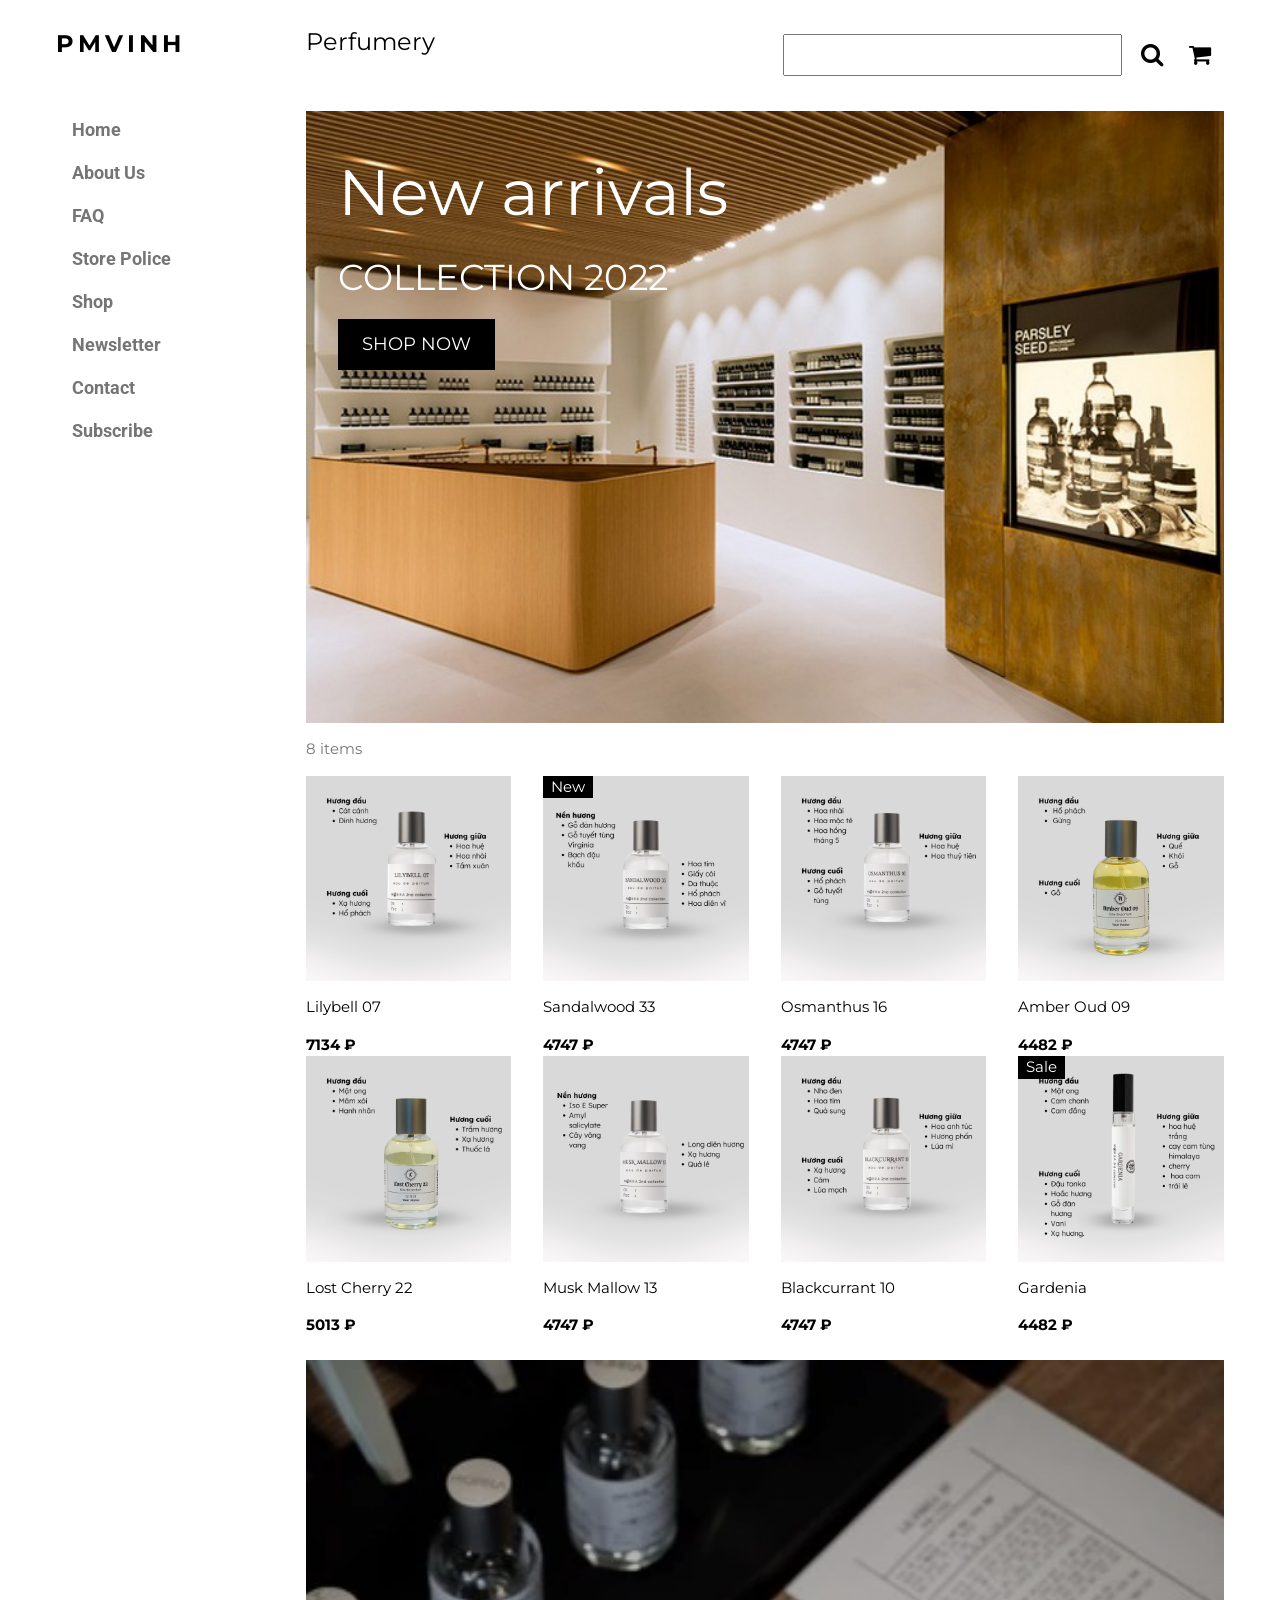
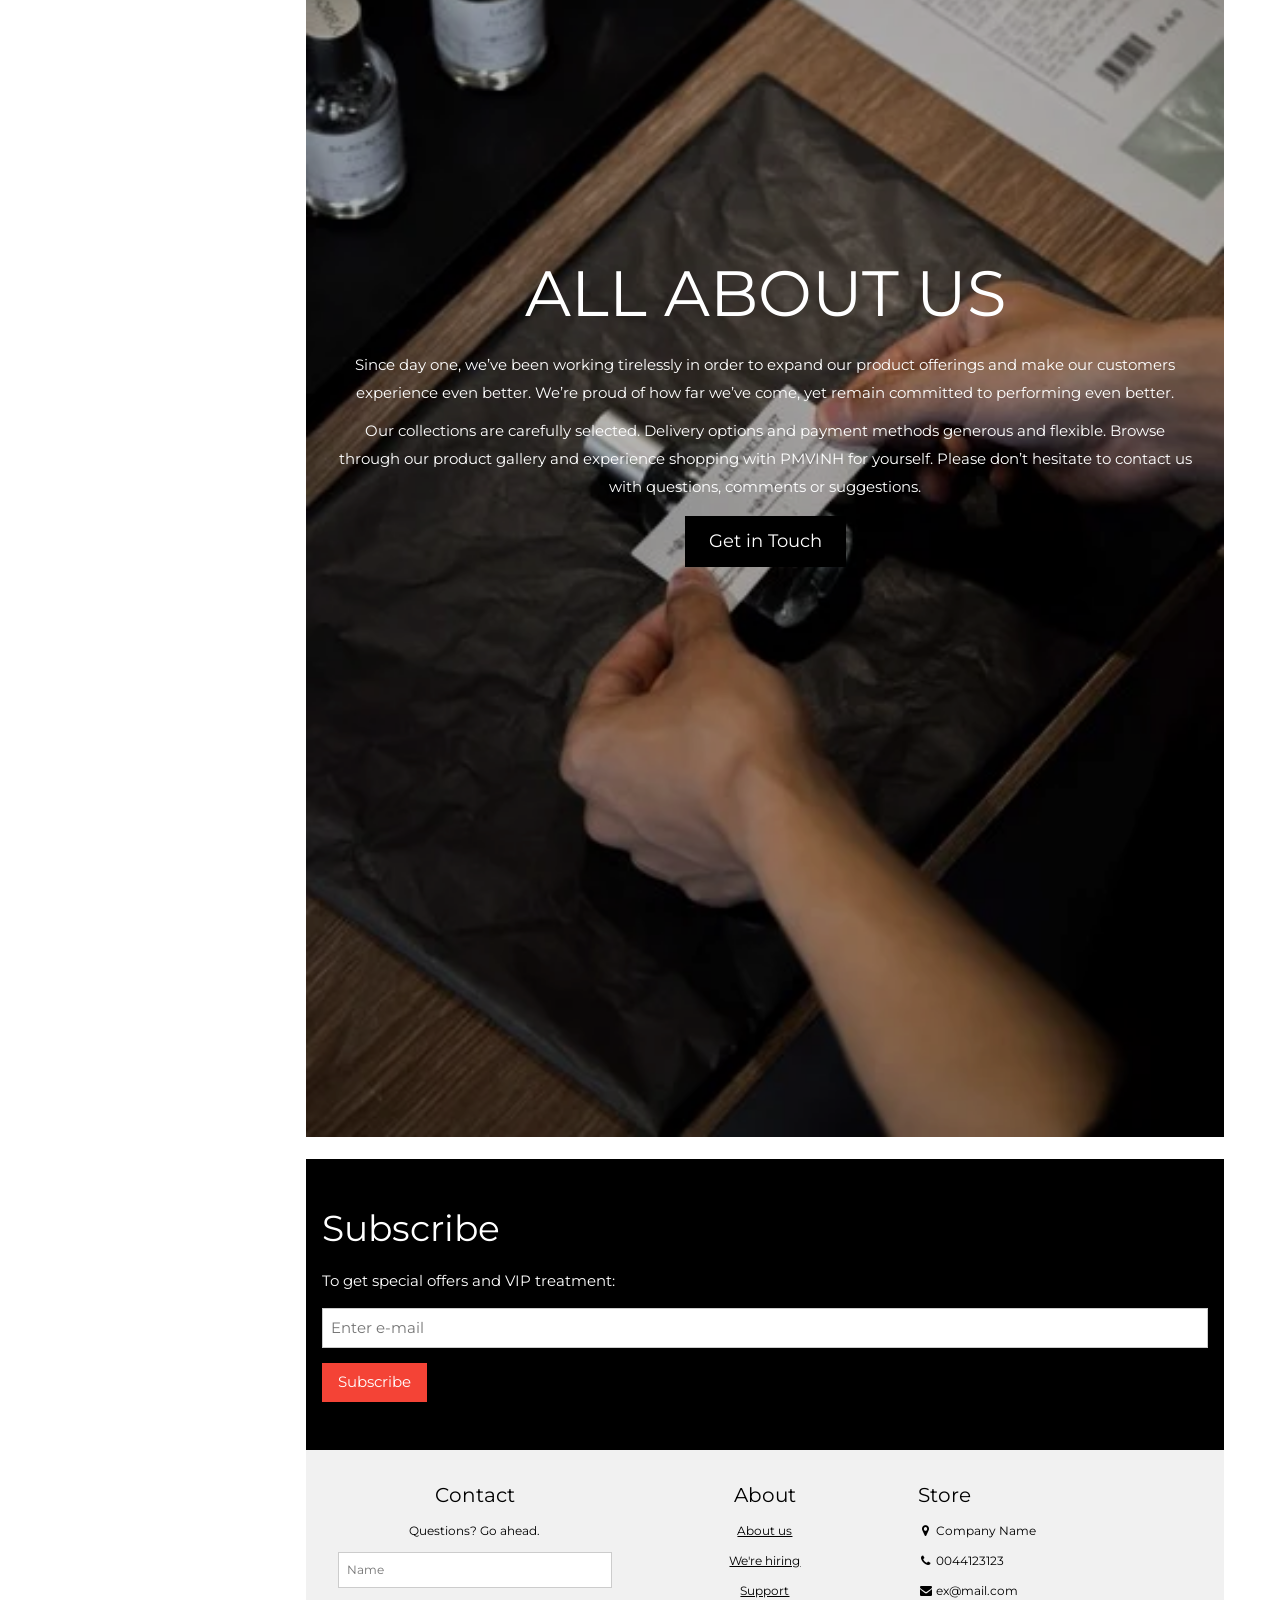
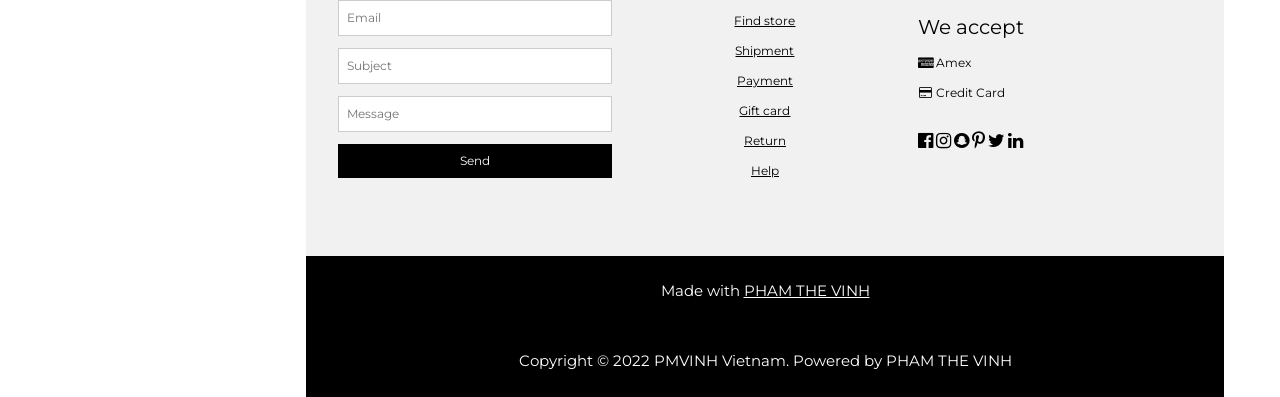
<file: index.html>
<!DOCTYPE html>
<html>
  <head>

    <title>Home|Perfumery</title>
    <meta charset="UTF-8">
    <meta name="viewport" content="width=device-width, initial-scale=1">
    
    <link rel="stylesheet" href="https://fonts.googleapis.com/css?family=Roboto">
    <link rel="stylesheet" href="https://fonts.googleapis.com/css?family=Montserrat">
    <link rel="stylesheet" href="https://cdnjs.cloudflare.com/ajax/libs/font-awesome/4.7.0/css/font-awesome.min.css">

    <link rel="stylesheet" href="Nhap1.css">
    <link rel="stylesheet" href="Nhap2.css">
    <link rel="stylesheet" href="Nhap3.css">
    <link rel="stylesheet" href="Nhap4.css">
    <link rel="stylesheet" href="Nhap5.css">

    <style>
    .sidebar a {font-family: "Roboto", sans-serif}
    body,h1,h2,h3,h4,h5.wide {font-family: "Montserrat", sans-serif;}
    </style>
  </head>

<body class="content" style="max-width:1200px">
  
<!-- Sidebar/menu -->
<nav class="sidebar bar-block white collapse top" style="z-index:3;width:250px" id="mySidebar">
  <div class="container1 display-container padding-16">
    <i onclick="w3_close()" class="fa fa-remove hide-large button display-topright"></i>
    <h3 class="wide"><b>PMVINH </b></h3>
  </div>
  <div class="padding-64 large text-grey" style="font-weight:bold">

  <a href="index.html" class="bar-item button padding">Home</a>
  <a href="PerfumeryAboutUs.html" class="bar-item button padding">About Us</a>  
  <a href="PerfumeryFAQ.html" class="bar-item button padding">FAQ</a> 
  <a href="PerfumeryStorePolice.html" class="bar-item button padding">Store Police</a> 
  <a href="PerfumeryShop.html" class="bar-item button padding">Shop</a>
  <a href="javascript:void(0)" class="bar-item button padding" onclick="document.getElementById('newsletter').style.display='block'">Newsletter</a> 
  <a href="#footer" class="bar-item button padding">Contact</a> 
  <a href="#Subscribe"  class="bar-item button padding">Subscribe</a> 

  </div>

</nav>

<!-- Top menu on small screens -->
<header class="bar top hide-large black xlarge">
  <div class="bar-item padding-24 wide">PMVINH</div>
  <a href="javascript:void(0)" class="bar-item button padding-24 right" onclick="w3_open()"><i class="fa fa-bars"></i></a>
</header>

<!-- Overlay effect when opening sidebar on small screens -->
<div class="overlay hide-large" onclick="w3_close()" style="cursor:pointer" title="close side menu" id="myOverlay"></div>

<!-- !PAGE CONTENT! -->
<div class="main" style="margin-left:250px">

  <!-- Push down content on small screens -->
  <div class="hide-large" style="margin-top:83px"></div>
  
  <!-- Top header -->
  <header class="container1 xlarge">
    <p class="left">Perfumery</p>
    <p class="right">
<input type="search" id="site-search" name="q">
<button id="search" style="font-size: 100%; margin: 0px;" >
  <i class="fa fa-search " ></i>
 
      
      <!-- The Modal -->
      <button id="cart" style="font-size: 100%; margin: 0px;" >
        <i class="fa fa-shopping-cart " ></i>
    </button>
    <div id="myModal" class="modal">
      <div class="modal-content">
          <div class="modal-header">
              <h5 class="modal1-title">Cart</h5>
              <span class="close">&times;</span>
          </div>
          <div class="modal-body">
              <div class="cart-row">
                  <span class="cart-item cart-header cart-column">Product</span>
                  <span class="cart-price cart-header cart-column">Price</span>
                  <span class="cart-quantity cart-header cart-column">Total</span>
              </div>
              <div class="cart-items">

              </div>
              <div class="cart-total">
                  <strong class="cart-total-title">Total:</strong>
                  <span class="cart-total-price">0 ₽</span>
              </div>
          </div>

          <div class="modal-footer">
              <button type="button" class="btn btn-secondary close-footer">Close</button>
              <button type="button" class="btn btn-primary order">Pay</button>
          </div>
      </div>
  </div>
</nav>

    </p>
    
  </header>

  
  <!-- Image header -->
  <div class="display-container container1">
    <img src="1.jpg" alt="Shope" style="width:100%">
    <div class="display-topleft text-white" style="padding:24px 48px">
      <h1 class="jumbo hide-small">New arrivals</h1>
      <h1 class="hide-large hide-medium">New arrivals</h1>
      <h1 class="hide-small">COLLECTION 2022</h1>
      <p><a href="#perfumers" class="button black padding-large large">SHOP NOW</a></p>
    </div>
  </div>

  <div class="container1 text-grey" id="perfumers">
    <p>8 items</p>
  </div>

<!-- Product grid -->
<div class="row">

<section class="product">

  <div class="col l3 s6">
    <div class="container1">
      <div class="display-container">
        <img class="img-prd" src="Product9.jpg" alt="" style="width:100%">
        <div class="display-middle display-hover">
          <button type="button" class="btn btn-cart">Buy now <i class="fa fa-shopping-cart"></i></button>
      </div>
      <p class="content-product-h3">Lilybell 07</p>
      <div class="price">
      <span class="money"><b>7134 ₽</b></span>
      </div>
      </div>
    </div>

    <div class="container1">
      <div class="display-container">
        <img class="img-prd" src="Product11.jpg" alt="" style="width:100%">
        <div class="display-middle display-hover">
          <button type="button" class="btn btn-cart">Buy now <i class="fa fa-shopping-cart"></i></button>
      </div>
      <p class="content-product-h3">Lost Cherry 22</p>
      <div class="price">
      <span class="money"><b>5013 ₽</b></span>
      </div>
      </div>
    </div>
  </div>

  <div class="col l3 s6">
    <div class="container1">
      <div class="display-container">
        <img class="img-prd" src="Product5.jpg" alt="" style="width:100%">
        <span class="tag display-topleft">New</span>
        <div class="display-middle display-hover">
          <button type="button" class="btn btn-cart">Buy now <i class="fa fa-shopping-cart"></i></button>
      </div>
      <p class="content-product-h3">Sandalwood 33</p>
      <div class="price">
      <span class="money"><b>4747 ₽</b></span>
      </div>
      </div>
    </div>

    <div class="container1">
      <div class="display-container">
        <img class="img-prd" src="Product6.jpg" alt="" style="width:100%">
        <div class="display-middle display-hover">
          <button type="button" class="btn btn-cart">Buy now <i class="fa fa-shopping-cart"></i></button>
      </div>
      <p class="content-product-h3">Musk Mallow 13</p>
      <div class="price">
      <span class="money"><b>4747 ₽</b></span>
      </div>
      </div>
    </div>
  </div>

    <div class="col l3 s6">
      <div class="container1">
        <div class="display-container">
          <img class="img-prd" src="Product10.jpg" alt="" style="width:100%">
          <div class="display-middle display-hover">
            <button type="button" class="btn btn-cart">Buy now <i class="fa fa-shopping-cart"></i></button>
        </div>
        <p class="content-product-h3">Osmanthus 16</p>
        <div class="price">
        <span class="money"><b>4747 ₽</b></span>
        </div>
        </div>
      </div>

      <div class="container1">
        <div class="display-container">
          <img class="img-prd" src="Product12.jpg" alt="" style="width:100%">
          <div class="display-middle display-hover">
            <button type="button" class="btn btn-cart">Buy now <i class="fa fa-shopping-cart"></i></button>
        </div>
        <p class="content-product-h3">Blackcurrant 10</p>
        <div class="price">
        <span class="money"><b>4747 ₽</b></span>
        </div>
        </div>
      </div>
    </div>

    <div class="col l3 s6">
      <div class="container1">
        <div class="display-container">
          <img class="img-prd" src="Product1.jpg" alt="" style="width:100%">
          <div class="display-middle display-hover">
            <button type="button" class="btn btn-cart">Buy now <i class="fa fa-shopping-cart"></i></button>
        </div>
        <p class="content-product-h3">Amber Oud 09</p>
        <div class="price">
        <span class="money"><b>4482 ₽</b></span>
        </div>
        </div>
      </div>

      <div class="container1">
        <div class="display-container">
          <img class="img-prd" src="Product8.jpg" alt="" style="width:100%">
          <span class="tag display-topleft">Sale</span>
          <div class="display-middle display-hover">
            <button type="button" class="btn btn-cart">Buy now <i class="fa fa-shopping-cart"></i></button>
        </div>
        <p class="content-product-h3">Gardenia</p>
        <div class="price">
        <span class="money"><b>4482 ₽</b></span>
        </div>
        </div>
      </div>
    </div>

  </section>

  </div>

<br>
  
  <!-- All About Us -->
<div class="AllAboutUs container1 ">
  <img src="2.jpg" alt="All About Us" style="width:100%; filter:brightness(70%)">
    <div class="display-topleft text-white" style="padding:50% 48px">
    <h1 class="AllAboutUs-text jumbo hide-small ">ALL ABOUT US</h1>
    <h1 class="hide-large hide-medium ">ALL ABOUT US</h1>
    <h1 class="hide-small hide-medium" style="text-align:center; line-height:1.875em ; font-size:15px;">Since day one, we’ve been working tirelessly in order to expand our product offerings and make our customers experience even better. We’re proud of how far we’ve come, yet remain committed to performing even better.</h1>
    <h1 class="hide-small hide-medium" style="text-align:center; line-height:1.875em ; font-size:15px;">Our collections are carefully selected. Delivery options and payment methods generous and flexible. Browse through our product gallery and experience shopping with PMVINH for yourself. Please don’t hesitate to contact us with questions, comments or suggestions.</h1>
    <p><a href="#" class="button black padding-large large">Get in Touch</a></p>
  </div>
  </div>

<br>

  <!-- Subscribe section -->
  <div class="container1 black padding-32 " id="Subscribe">
    <h1>Subscribe</h1>
    <p>To get special offers and VIP treatment:</p>
    <p><input class="input border" type="text" placeholder="Enter e-mail" style="width:100%"></p>
    <button type="button" class="button red margin-bottom">Subscribe</button>
  </div>
  
  <!-- Footer -->
  <footer class="padding-64 light-grey small center container1" id="footer">
    <div class="row-padding">
      <div class="col s4">
        <h4>Contact</h4>
        <p>Questions? Go ahead.</p>
        <form action="/action_page.php" target="_blank">
          <p><input class="input border" type="text" placeholder="Name" name="Name" required></p>
          <p><input class="input border" type="text" placeholder="Email" name="Email" required></p>
          <p><input class="input border" type="text" placeholder="Subject" name="Subject" required></p>
          <p><input class="input border" type="text" placeholder="Message" name="Message" required></p>
          <button type="submit" class="button block black">Send</button>
        </form>
      </div>

      <div class="col s4">
        <h4>About</h4>
        <p><a href="#">About us</a></p>
        <p><a href="#">We're hiring</a></p>
        <p><a href="#">Support</a></p>
        <p><a href="#">Find store</a></p>
        <p><a href="#">Shipment</a></p>
        <p><a href="#">Payment</a></p>
        <p><a href="#">Gift card</a></p>
        <p><a href="#">Return</a></p>
        <p><a href="#">Help</a></p>
      </div>

      <div class="col s4 justify">
        <h4>Store</h4>
        <p><i class="fa fa-fw fa-map-marker"></i> Company Name</p>
        <p><i class="fa fa-fw fa-phone"></i> 0044123123</p>
        <p><i class="fa fa-fw fa-envelope"></i> ex@mail.com</p>
        <h4>We accept</h4>
        <p><i class="fa fa-fw fa-cc-amex"></i> Amex</p>
        <p><i class="fa fa-fw fa-credit-card"></i> Credit Card</p>
        <br>
        <i class="fa fa-facebook-official hover-opacity large"></i>
        <i class="fa fa-instagram hover-opacity large"></i>
        <i class="fa fa-snapchat hover-opacity large"></i>
        <i class="fa fa-pinterest-p hover-opacity large"></i>
        <i class="fa fa-twitter hover-opacity large"></i>
        <i class="fa fa-linkedin hover-opacity large"></i>
      </div>
    </div>
  </footer>

  <div class="black center padding-24">Made with <a href="https://www.facebook.com/vinh.thichyeu/" title="W3.CSS" target="_blank" class="hover-opacity">PHAM THE VINH</a></div>
  <div class="black center padding-24">Copyright © 2022 PMVINH Vietnam. Powered by PHAM THE VINH</div>

  <!-- End page content -->
</div>

<!-- Newsletter Modal -->
<div id="newsletter" class="modal">
  <div class="modal-content animate-zoom" style="padding:32px">
    <div class="container white center">
      <i onclick="document.getElementById('newsletter').style.display='none'" class="fa fa-remove right button transparent xxlarge"></i>
      <h2 class="wide">NEWSLETTER</h2>
      <p>Join our mailing list to receive updates on new arrivals and special offers.</p>
      <p><input class="input border" type="text" placeholder="Enter e-mail"></p>
      <button type="button" class="button padding-large red margin-bottom" onclick="document.getElementById('newsletter').style.display='none'">Subscribe</button>
    </div>
  </div>
</div>

<script src='Nhap1.js'></script>
</body>
</html>
</file>
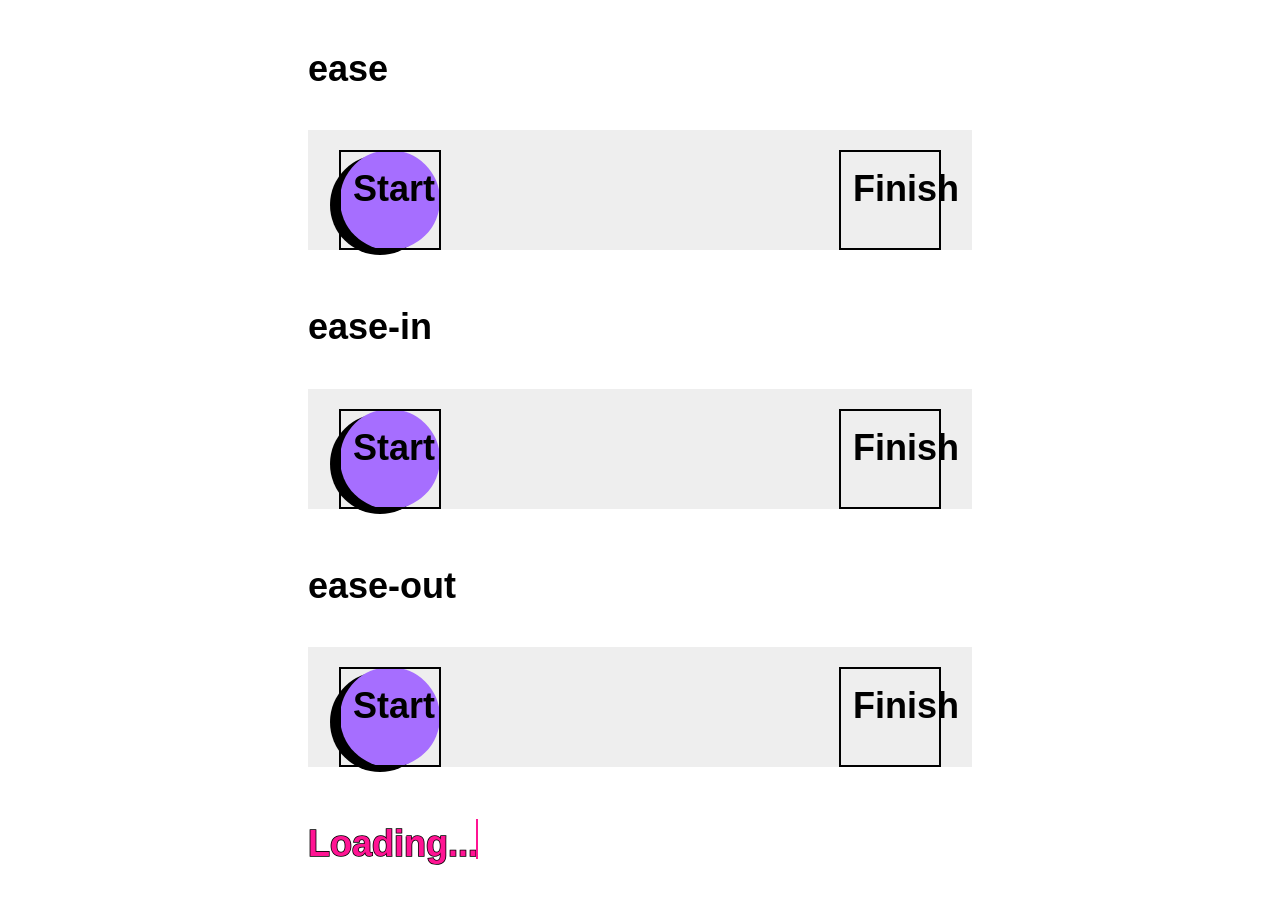
<file: nhapekz.html>
<!DOCTYPE html>
<html>
    <head>
        <style>
                * {
        font-size: 36px;
        font-family: Arial;
        font-weight: bold;
    }

    .div {
        position: relative;
    }

    .top {
        position: absolute;
        top: 0;
        left: 0;
        color: deeppink;
        animation: loading 2s ease-in-out;
        overflow: hidden;
        z-index: 1;
    }

    .top::after {
        position: absolute;
        content: '';
        right: 0;
        top: 0;
        width: 2px;
        height: 40px;
        background-color: deeppink;
        animation: slash 2s ease-in-out;
        z-index: 2;
    }

    .bottom {
        position: absolute;
        top: 0;
        left: 0;
        color: white;
        -webkit-text-stroke: 1.5px black;
        text-shadow: black 0 0 1px;
        z-index: 0;
    }

    @keyframes loading {
        0% {
            width: 2px;
        }

        100% {
            width: 170px;
        }
    }

    @keyframes slash {
        0% {
            left: 0;
        }

        100% {
            left: 168px;
        }
    }

    
            html {
  box-sizing: border-box;
}

* {
  box-sizing: inherit;
}

body {
  width: 664px;
  margin: 0 auto;
  padding-top: 8px;
  line-height: 1.4;
}

.ruler {
  position: relative;
  display: flex;
  justify-content: space-between;
  padding: 8px 32px;
}

.box {
  width: 100px;
  height: 100px;
  background-color: #a66eff;
  box-shadow: -10px 5px black ; 
  border-radius: 50%;
}

@media (prefers-reduced-motion: no-preference) {
  .box--first {
    animation: move2 2.5s ease infinite;
  }

  .box--second {
    animation: move2 2.5s ease-in infinite;
  }
  
    .box--third {
    animation: move2 2.5s ease-out infinite;
  }
}

.wrapper {
  background-color: #eee;
  padding: 20px 32px 0;
}

.keyframe {
  border: 2px solid black;
  width: 102px;
  height: 100px;
  position: absolute;
  display: block;
  top: -100px;
  margin-left: -1px;
  padding: 12px;
}

.keyframe-end {
  left: 532px;
}

@keyframes move3 {
  0% {
    transform: translate3d(0, 0, 0);
  }

  40% {
    transform: translate3d(200px, 0, 0);
  }

  100% {
    transform: translate3d(500px, 0, 0);
  }
}

@keyframes move2 {
  from {
    transform: translate3d(0, 0, 0);
  }
  to {
    transform: translate3d(500px, 0, 0);
  }
}
        </style>
    </head>
    <body>
        <h3>ease</h3>
<section class="wrapper">
  <div 
  class="box box--first"></div>
</section>

<article class="ruler">
  <div class="keyframe keyframe-start">
    Start
  </div>
  <div class="keyframe keyframe-end">
    Finish
  </div>
</article>

<h3>ease-in</h3>
<section class="wrapper">
  <div class="box box--second"></div>
</section>

<article class="ruler">
  <div class="keyframe keyframe-start">
    Start
  </div>
  <div class="keyframe keyframe-end">
    Finish
  </div>
</article>

<h3>ease-out</h3>
<section class="wrapper">
  <div class="box box--third"></div>
</section>

<article class="ruler">
  <div class="keyframe keyframe-start">
    Start
  </div>
  <div class="keyframe keyframe-end">
    Finish
  </div>
</article>

<div class="div">
    <p class="bottom">
        Loading...
    </p>
    <p class="top">
        Loading...
    </p>
</div>


</body>

</html>
</file>
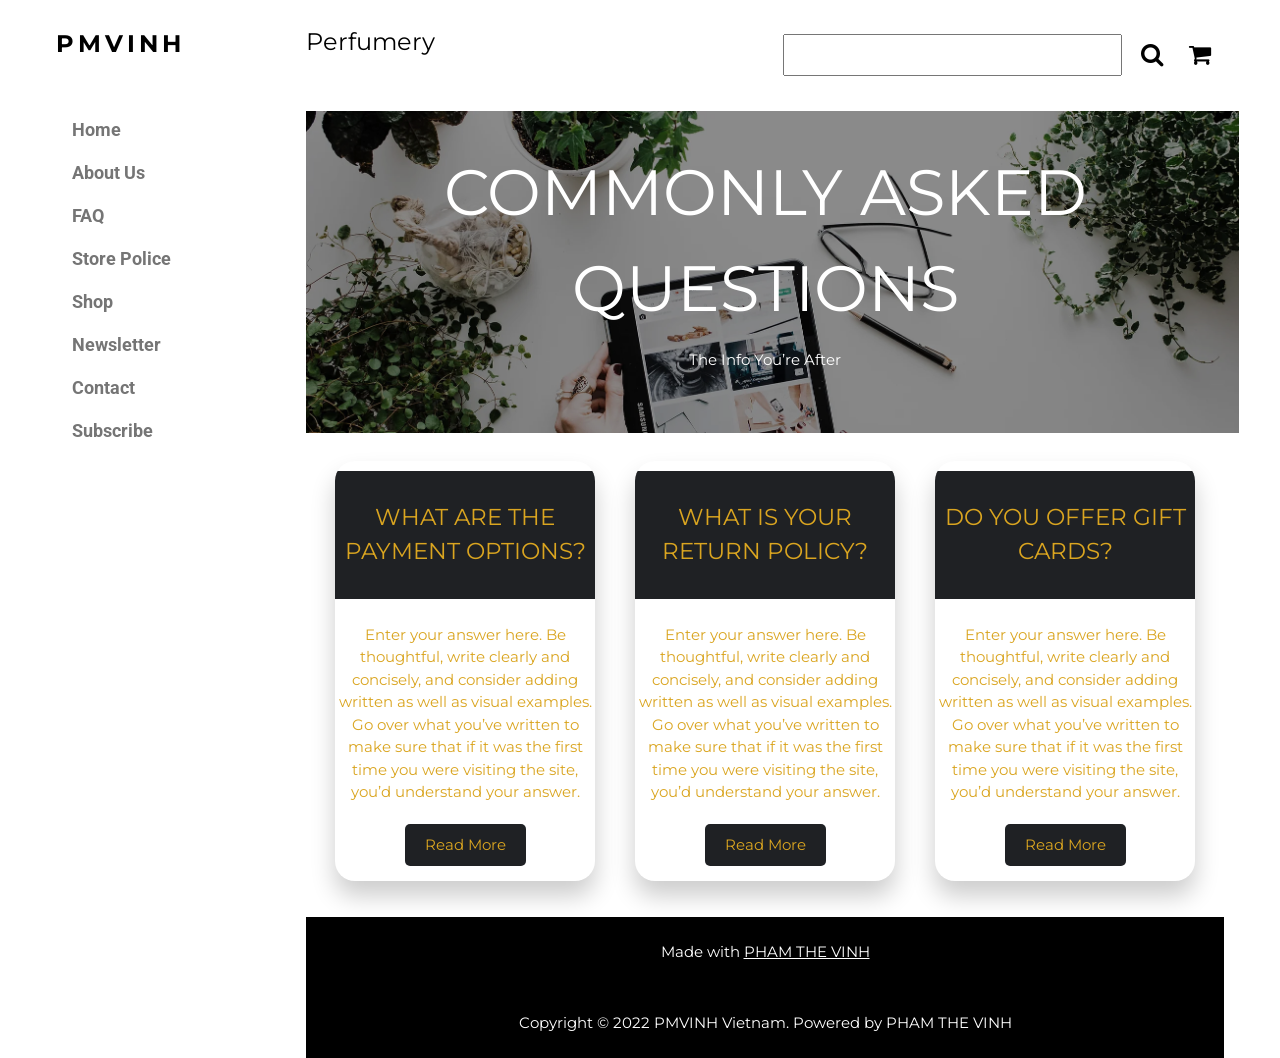
<file: PerfumeryFAQ.html>
<!DOCTYPE html>
<html>
  <head>
    <title>FAQ|Perfumery</title>
    <meta charset="UTF-8">
    <meta name="viewport" content="width=device-width, initial-scale=1">
    <link rel="stylesheet" href="https://fonts.googleapis.com/css?family=Roboto">
    <link rel="stylesheet" href="https://fonts.googleapis.com/css?family=Montserrat">
    <link rel="stylesheet" href="https://cdnjs.cloudflare.com/ajax/libs/font-awesome/4.7.0/css/font-awesome.min.css">

    <link rel="stylesheet" href="Nhap1.css">
    <link rel="stylesheet" href="Nhap2.css">
    <link rel="stylesheet" href="Nhap3.css">
    <link rel="stylesheet" href="Nhap4.css">
    <link rel="stylesheet" href="Nhap5.css">

    <style>
    .sidebar a {font-family: "Roboto", sans-serif}
    body,h1,h2,h3,h4,h5.wide {font-family: "Montserrat", sans-serif;}
    </style>
  </head>

<body class="content" style="max-width:1200px;">

<!-- Sidebar/menu -->
<nav class="sidebar bar-block white collapse top" style="z-index:3;width:250px" id="mySidebar">
  <div class="container1 display-container padding-16">
    <i onclick="w3_close()" class="fa fa-remove hide-large button display-topright"></i>
    <h3 class="wide"><b>PMVINH </b></h3>
  </div>
  <div class="padding-64 large text-grey" style="font-weight:bold">
  
  <a href="index.html" class="bar-item button padding">Home</a>
  <a href="PerfumeryAboutUs.html" class="bar-item button padding">About Us</a>  
  <a href="PerfumeryFAQ.html" class="bar-item button padding">FAQ</a> 
  <a href="PerfumeryStorePolice.html" class="bar-item button padding">Store Police</a> 
  <a href="PerfumeryShop.html" class="bar-item button padding">Shop</a> 
  <a href="javascript:void(0)" class="bar-item button padding" onclick="document.getElementById('newsletter').style.display='block'">Newsletter</a> 
  <a href="index.html" class="bar-item button padding">Contact</a> 
  <a href="index.html"  class="bar-item button padding">Subscribe</a>
  </div>
  
</nav>

<!-- Top menu on small screens -->
<header class="bar top hide-large black xlarge">
  <div class="bar-item padding-24 wide">PMVINH</div>
  <a href="javascript:void(0)" class="bar-item button padding-24 right" onclick="w3_open()"><i class="fa fa-bars"></i></a>
</header>

<!-- Overlay effect when opening sidebar on small screens -->
<div class="overlay hide-large" onclick="w3_close()" style="cursor:pointer" title="close side menu" id="myOverlay"></div>

<!-- !PAGE CONTENT! -->
<div class="main" style="margin-left:250px">

  <!-- Push down content on small screens -->
  <div class="hide-large" style="margin-top:83px"></div>
  
  <!-- Top header -->
  <header class="container1 xlarge">
    <p class="left">Perfumery</p>
    <p class="right">
<input type="search" id="site-search" name="q">
<button id="search" style="font-size: 100%; margin: 0px;" >
  <i class="fa fa-search " ></i>
 
      
      <!-- The Modal -->
      <button id="cart" style="font-size: 100%; margin: 0px;" >
        <i class="fa fa-shopping-cart " ></i>
    </button>
    <div id="myModal" class="modal">
      <div class="modal-content">
          <div class="modal-header">
              <h5 class="modal1-title">Cart</h5>
              <span class="close">&times;</span>
          </div>
          <div class="modal-body">
              <div class="cart-row">
                  <span class="cart-item cart-header cart-column">Product</span>
                  <span class="cart-price cart-header cart-column">Price</span>
                  <span class="cart-quantity cart-header cart-column">Total</span>
              </div>
              <div class="cart-items">

              </div>
              <div class="cart-total">
                  <strong class="cart-total-title">Total:</strong>
                  <span class="cart-total-price">0 ₽</span>
              </div>
          </div>

          <div class="modal-footer">
              <button type="button" class="btn btn-secondary close-footer">Close</button>
              <button type="button" class="btn btn-primary order">Pay</button>
          </div>
      </div>
  </div>
</nav>

    </p>
    
  </header>

  <!-- Image header -->
  <div class="display-container container1">
    <img src="4.jpg" alt="Shope" style="width:933px; filter:brightness(70%);">
    <div class="display-topleft text-white" style="padding:24px 100px">
      <h1 class="jumbo hide-small" style="text-align:center ;">COMMONLY ASKED QUESTIONS</h1>
      <h1 class="hide-large hide-medium">COMMONLY ASKED QUESTIONS</h1>
      <h1 class="hide-small" style="text-align:center; line-height:1.875em ; font-size:15px;">The Info You’re After</h1>
    </div>
  </div>

  <div class="FAQ-text">
    <section class="block2">
      <div class="container3">
          <div class="card3">
              <div class="circle">
                  <h2>WHAT ARE THE PAYMENT OPTIONS?</h2>
              </div>
              <div class="content3">
                  <p>Enter your answer here. Be thoughtful, write clearly and concisely, and consider adding written as well as visual examples. Go over what you’ve written to make sure that if it was the first time you were visiting the site, you’d understand your answer.

                  </p>
                  <a href="#">Read More</a>
              
              </div>
          </div>
          <div class="card3">
              <div class="circle">
                  <h2>
                    WHAT IS YOUR RETURN POLICY?</h2>
              </div>
              <div class="content3">
                  <p>Enter your answer here. Be thoughtful, write clearly and concisely, and consider adding written as well as visual examples. Go over what you’ve written to make sure that if it was the first time you were visiting the site, you’d understand your answer.</p>
                  <a href="#">Read More</a>
              
              </div>
          </div>
          <div class="card3">
              <div class="circle">
                  <h2>DO YOU OFFER GIFT CARDS?</h2>
              </div>
              <div class="content3">
                  <p>Enter your answer here. Be thoughtful, write clearly and concisely, and consider adding written as well as visual examples. Go over what you’ve written to make sure that if it was the first time you were visiting the site, you’d understand your answer.</p>
                  <a href="#">Read More</a>
              
              </div>
          </div>
      </div>
  </section>
  </div>

  <footer id="footer">
    <div class="black center padding-24">Made with <a href="https://www.facebook.com/vinh.thichyeu/" title="W3.CSS" target="_blank" class="hover-opacity">PHAM THE VINH</a></div>
    <div class="black center padding-24">Copyright © 2022 PMVINH Vietnam. Powered by PHAM THE VINH</div>
  </footer>
  
  
  <!-- End page content -->
  
</div>





<!-- Newsletter Modal -->
<div id="newsletter" class="modal">
  <div class="modal-content animate-zoom" style="padding:32px">
    <div class="container white center">
      <i onclick="document.getElementById('newsletter').style.display='none'" class="fa fa-remove right button transparent xxlarge"></i>
      <h2 class="wide">NEWSLETTER</h2>
      <p>Join our mailing list to receive updates on new arrivals and special offers.</p>
      <p><input class="input border" type="text" placeholder="Enter e-mail"></p>
      <button type="button" class="button padding-large red margin-bottom" onclick="document.getElementById('newsletter').style.display='none'">Subscribe</button>
    </div>
  </div>
</div>

<script src='Nhap1.js'></script>
</body>
</html>
</file>
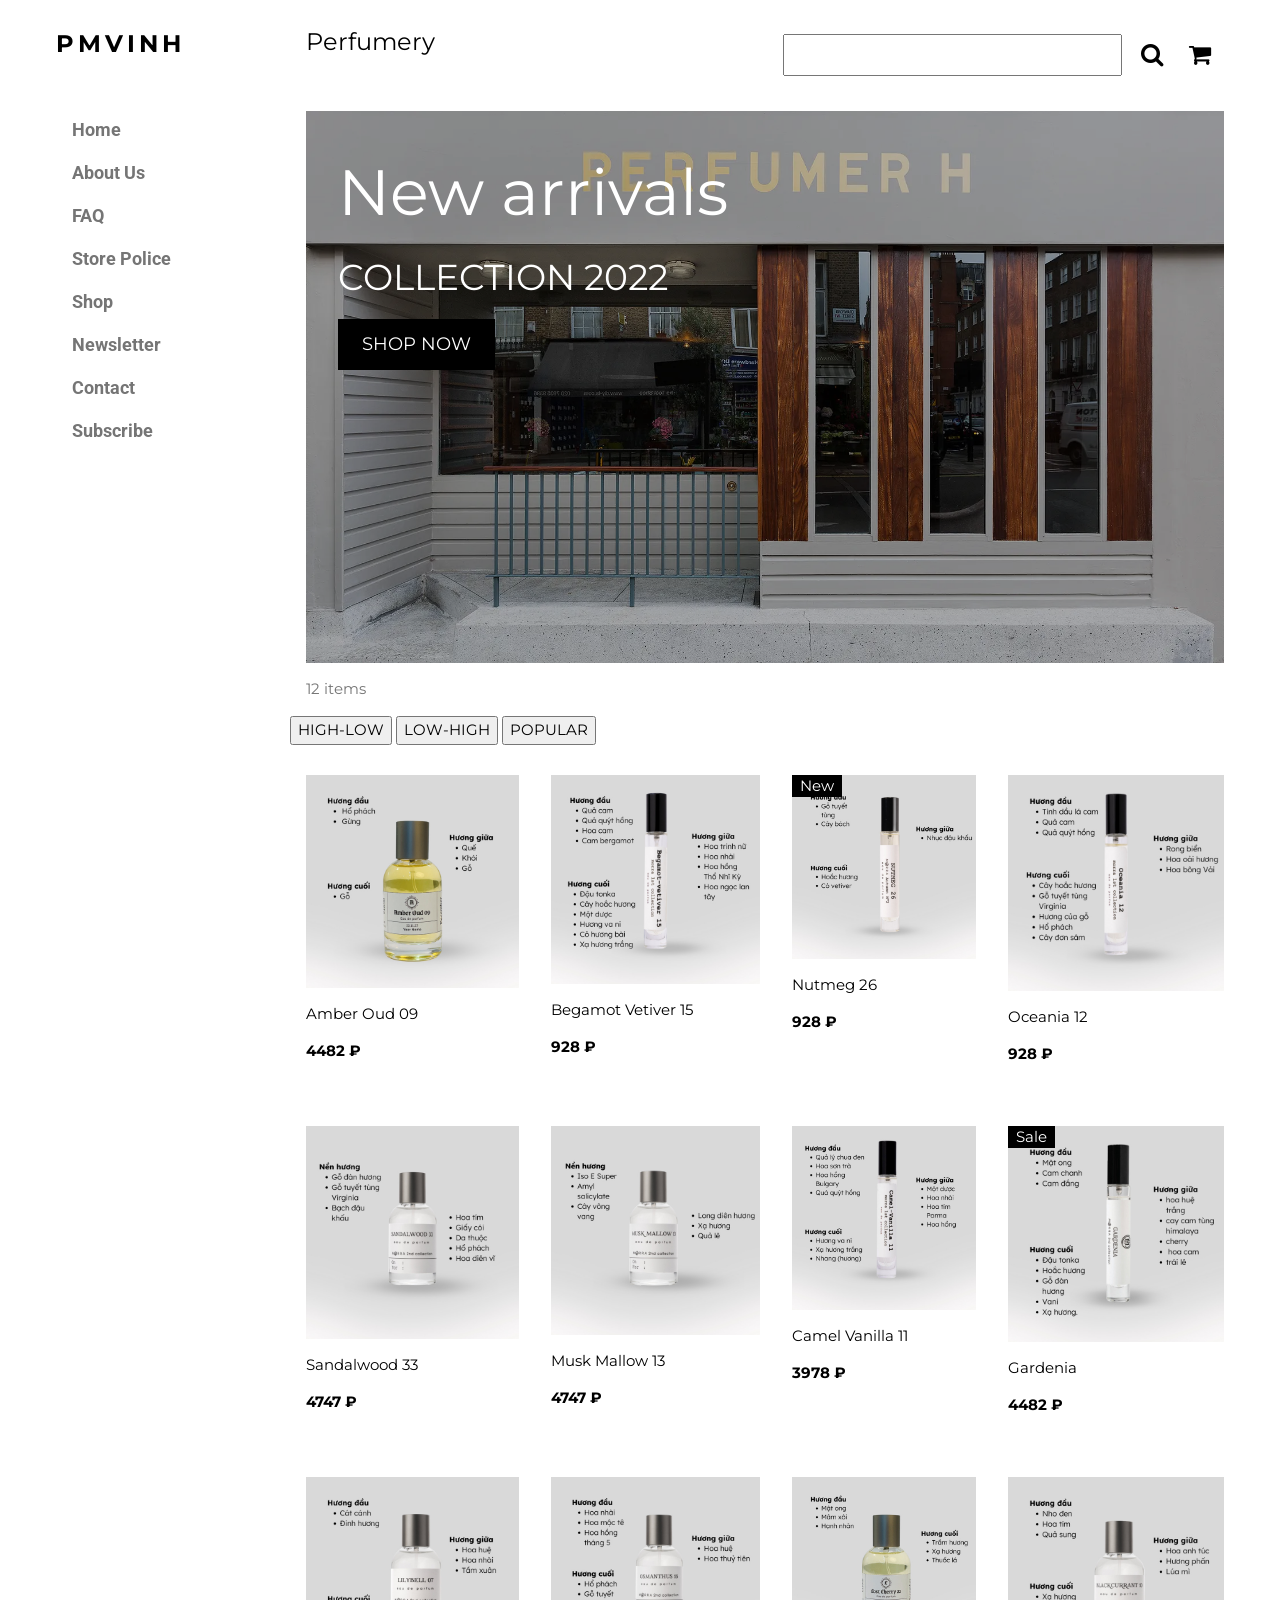
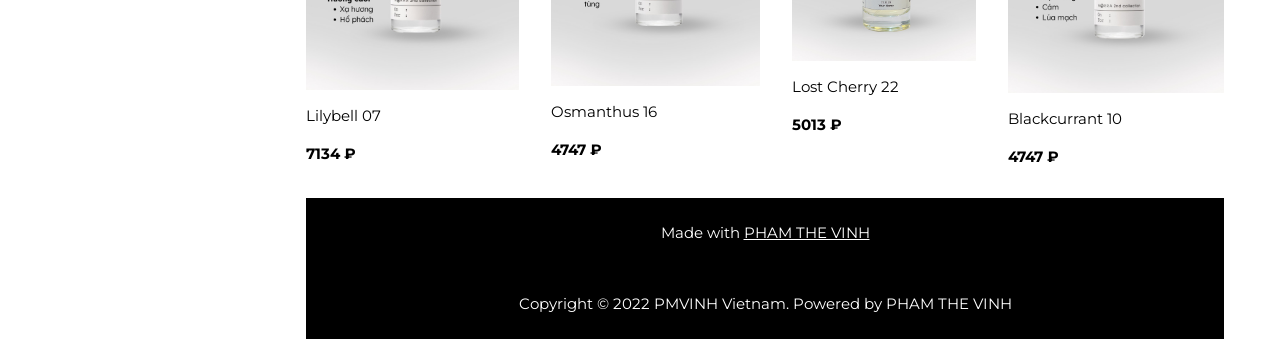
<file: PerfumeryShop.html>
<!DOCTYPE html>
<html>
  <head>

    <title>Home|Perfumery</title>
    <meta charset="UTF-8">
    <meta name="viewport" content="width=device-width, initial-scale=1">
    
    <link rel="stylesheet" href="https://fonts.googleapis.com/css?family=Roboto">
    <link rel="stylesheet" href="https://fonts.googleapis.com/css?family=Montserrat">
    <link rel="stylesheet" href="https://cdnjs.cloudflare.com/ajax/libs/font-awesome/4.7.0/css/font-awesome.min.css">

    <link rel="stylesheet" href="Nhap1.css">
    <link rel="stylesheet" href="Nhap2.css">
    <link rel="stylesheet" href="Nhap3.css">
    <link rel="stylesheet" href="Nhap4.css">
    <link rel="stylesheet" href="Nhap5.css">

    <style>
    .sidebar a {font-family: "Roboto", sans-serif}
    body,h1,h2,h3,h4,h5.wide {font-family: "Montserrat", sans-serif;}
    </style>
  </head>

<body class="content" style="max-width:1200px">

<!-- Sidebar/menu -->
<nav class="sidebar bar-block white collapse top" style="z-index:3;width:250px" id="mySidebar">
  <div class="container1 display-container padding-16">
    <i onclick="w3_close()" class="fa fa-remove hide-large button display-topright"></i>
    <h3 class="wide"><b>PMVINH </b></h3>
  </div>
  <div class="padding-64 large text-grey" style="font-weight:bold">
  
  <a href="index.html" class="bar-item button padding">Home</a>
  <a href="PerfumeryAboutUs.html" class="bar-item button padding">About Us</a>  
  <a href="PerfumeryFAQ.html" class="bar-item button padding">FAQ</a> 
  <a href="PerfumeryStorePolice.html" class="bar-item button padding">Store Police</a> 
  <a href="PerfumeryShop.html" class="bar-item button padding">Shop</a> 
  <a href="javascript:void(0)" class="bar-item button padding" onclick="document.getElementById('newsletter').style.display='block'">Newsletter</a> 
  <a href="index.html" class="bar-item button padding">Contact</a> 
  <a href="index.html"  class="bar-item button padding">Subscribe</a>
  </div>
  
</nav>

<!-- Top menu on small screens -->
<header class="bar top hide-large black xlarge">
  <div class="bar-item padding-24 wide">PMVINH</div>
  <a href="javascript:void(0)" class="bar-item button padding-24 right" onclick="w3_open()"><i class="fa fa-bars"></i></a>
</header>

<!-- Overlay effect when opening sidebar on small screens -->
<div class="overlay hide-large" onclick="w3_close()" style="cursor:pointer" title="close side menu" id="myOverlay"></div>

<!-- !PAGE CONTENT! -->
<div class="main" style="margin-left:250px">

  <!-- Push down content on small screens -->
  <div class="hide-large" style="margin-top:83px"></div>
  
  <!-- Top header -->
  <header class="container1 xlarge">
    <p class="left">Perfumery</p>
    <p class="right">
<input type="search" id="site-search" name="q">
<button id="search" style="font-size: 100%; margin: 0px;" >
  <i class="fa fa-search " ></i>
 
      <!-- The Modal -->
      <button id="cart" style="font-size: 100%; margin: 0px;" >
        <i class="fa fa-shopping-cart " ></i>
    </button>
    <div id="myModal" class="modal">
        <div class="modal-content">
            <div class="modal-header">
                <h5 class="modal1-title">Cart</h5>
                <span class="close">&times;</span>
            </div>
            <div class="modal-body">
                <div class="cart-row">
                    <span class="cart-item cart-header cart-column">Product</span>
                    <span class="cart-price cart-header cart-column">Price</span>
                    <span class="cart-quantity cart-header cart-column">Total</span>
                </div>
                <div class="cart-items">

                </div>
                <div class="cart-total">
                    <strong class="cart-total-title">Total:</strong>
                    <span class="cart-total-price">0 ₽</span>
                </div>
            </div>

            <div class="modal-footer">
                <button type="button" class="btn btn-secondary close-footer">Close</button>
                <button type="button" class="btn btn-primary order">Pay</button>
            </div>
        </div>
    </div>
</nav>

    </p>
    
  </header>

  <div class="display-container container1">
    <img src="6.jpg" alt="Shope" style="width:100%;filter:brightness(70%);">
    <div class="display-topleft text-white" style="padding:24px 48px">
      <h1 class="jumbo hide-small">New arrivals</h1>
      <h1 class="hide-large hide-medium">New arrivals</h1>
      <h1 class="hide-small">COLLECTION 2022</h1>
      <p><a href="#perfumers" class="button black padding-large large">SHOP NOW</a></p>
    </div>
  </div>
  
  <div class="container1 text-grey" id="perfumers">
    <p>12 items</p>
  </div>

  <button id="sort-asc">HIGH-LOW</button>
  <button id="sort-desc">LOW-HIGH</button>
  <button id="sort-rating">POPULAR</button>

<!-- Product grid -->
<div class="row">

  <div class="product">

  <div class="goods-wrap"  >
    
    <div class="goods-card" data-price="4482" data-rating="5">
      <div class="container1" >
        <div class="display-container">
          <img class="img-prd" src="Product1.jpg" alt="" style="width: 100%">
          <div class="display-middle display-hover">
            <button type="button" class="btn btn-cart">Buy now <i class="fa fa-shopping-cart"></i></button>
          </div>
          <p class="content-product-h3">Amber Oud 09</p>
          <div class="price">
            <span class="money"><b>4482 ₽</b></span>
          </div>
        </div>
      </div>
    </div>

    <div class="goods-card" data-price="928" data-rating="2">
      <div class="container1">
        <div class="display-container">
          <img class="img-prd" src="Product2.jpg" alt="" style="width:100%">
          <div class="display-middle display-hover">
            <button type="button" class="btn btn-cart">Buy now <i class="fa fa-shopping-cart"></i></button>
          </div>
          <p class="content-product-h3">Begamot Vetiver 15</p>
          <div class="price">
            <span class="money"><b>928 ₽</b></span>
          </div>
        </div>
      </div>
    </div>

    <div class="goods-card" data-price="928" data-rating="4">
      <div class="container1">
        <div class="display-container">
          <img class="img-prd" src="Product3.jpg" alt="" style="width:100%">
          <span class="tag display-topleft">New</span>
          <div class="display-middle display-hover">
            <button type="button" class="btn btn-cart">Buy now <i class="fa fa-shopping-cart"></i></button>
          </div>
          <p class="content-product-h3">Nutmeg 26</p>
          <div class="price">
            <span class="money"><b>928 ₽</b></span>
          </div>
        </div>
      </div>
    </div>

    <div class="goods-card" data-price="928" data-rating="3">
      <div class="container1">
        <div class="display-container">
          <img class="img-prd" src="Product4.jpg" alt="" style="width:100%">
          <div class="display-middle display-hover">
            <button type="button" class="btn btn-cart">Buy now <i class="fa fa-shopping-cart"></i></button>
          </div>
          <p class="content-product-h3">Oceania 12</p>
          <div class="price">
            <span class="money"><b>928 ₽</b></span>
          </div>
        </div>
      </div>
    </div>

    <div class="goods-card" data-price="4747" data-rating="1">
      <div class="container1">
        <div class="display-container">
          <img class="img-prd" src="Product5.jpg" alt="" style="width:100%">
          <div class="display-middle display-hover">
            <button type="button" class="btn btn-cart">Buy now <i class="fa fa-shopping-cart"></i></button>
          </div>
          <p class="content-product-h3">Sandalwood 33</p>
          <div class="price">
            <span class="money"><b>4747 ₽</b></span>
          </div>
        </div>
      </div>
    </div>

    <div class="goods-card" data-price="4747" data-rating="2">
      <div class="container1">
        <div class="display-container">
          <img class="img-prd" src="Product6.jpg" alt="" style="width:100%">
          <div class="display-middle display-hover">
            <button type="button" class="btn btn-cart">Buy now <i class="fa fa-shopping-cart"></i></button>
          </div>
          <p class="content-product-h3">Musk Mallow 13</p>
          <div class="price">
            <span class="money"><b>4747 ₽</b></span>
          </div>
        </div>
      </div>
    </div>

    <div class="goods-card" data-price="3978" data-rating="2">
      <div class="container1">
        <div class="display-container">
          <img class="img-prd" src="Product7.jpg" alt="" style="width:100%">
          <div class="display-middle display-hover">
            <button type="button" class="btn btn-cart">Buy now <i class="fa fa-shopping-cart"></i></button>
          </div>
          <p class="content-product-h3">Camel Vanilla 11</p>
          <div class="price">
            <span class="money"><b>3978 ₽</b></span>
          </div>
        </div>
      </div>
    </div>

    <div class="goods-card" data-price="4482" data-rating="6">
      <div class="container1">
        <div class="display-container">
          <img class="img-prd" src="Product8.jpg" alt="" style="width:100%">
          <span class="tag display-topleft">Sale</span>
          <div class="display-middle display-hover">
            <button type="button" class="btn btn-cart">Buy now <i class="fa fa-shopping-cart"></i></button>
          </div>
          <p class="content-product-h3">Gardenia</p>
          <div class="price">
            <span class="money"><b>4482 ₽</b></span>
          </div>
        </div>
      </div>
    </div>

    <div class="goods-card" data-price="7134" data-rating="4">
      <div class="container1" >
        <div class="display-container">
          <img class="img-prd" src="Product9.jpg" alt="" style="width: 100%">
          <div class="display-middle display-hover">
            <button type="button" class="btn btn-cart">Buy now <i class="fa fa-shopping-cart"></i></button>
          </div>
          <p class="content-product-h3">Lilybell 07</p>
          <div class="price">
            <span class="money"><b>7134 ₽</b></span>
          </div>
        </div>
      </div>
    </div>

    <div class="goods-card" data-price="4747" data-rating="3">
      <div class="container1" >
        <div class="display-container">
          <img class="img-prd" src="Product10.jpg" alt="" style="width: 100%">
          <div class="display-middle display-hover">
            <button type="button" class="btn btn-cart">Buy now <i class="fa fa-shopping-cart"></i></button>
          </div>
          <p class="content-product-h3">Osmanthus 16</p>
          <div class="price">
            <span class="money"><b>4747 ₽</b></span>
          </div>
        </div>
      </div>
    </div>

    <div class="goods-card" data-price="5013" data-rating="2">
      <div class="container1" >
        <div class="display-container">
          <img class="img-prd" src="Product11.jpg" alt="" style="width: 100%">
          <div class="display-middle display-hover">
            <button type="button" class="btn btn-cart">Buy now <i class="fa fa-shopping-cart"></i></button>
          </div>
          <p class="content-product-h3">Lost Cherry 22</p>
          <div class="price">
            <span class="money"><b>5013 ₽</b></span>
          </div>
        </div>
      </div>
    </div>

    <div class="goods-card" data-price="4747" data-rating="4">
      <div class="container1" >
        <div class="display-container">
          <img class="img-prd" src="Product12.jpg" alt="" style="width: 100%">
          <div class="display-middle display-hover">
            <button type="button" class="btn btn-cart">Buy now <i class="fa fa-shopping-cart"></i></button>
          </div>
          <p class="content-product-h3">Blackcurrant 10</p>
          <div class="price">
            <span class="money"><b>4747 ₽</b></span>
          </div>
        </div>
      </div>
    </div>

  </div>
</div>
</div>

  <!-- Footer -->
  <footer id="footer">
    <div class="black center padding-24">Made with <a href="https://www.facebook.com/vinh.thichyeu/" title="W3.CSS" target="_blank" class="hover-opacity">PHAM THE VINH</a></div>
    <div class="black center padding-24">Copyright © 2022 PMVINH Vietnam. Powered by PHAM THE VINH</div>
  </footer>

  


<!-- Newsletter Modal -->
<div id="newsletter" class="modal">
  <div class="modal-content animate-zoom" style="padding:32px">
    <div class="container white center">
      <i onclick="document.getElementById('newsletter').style.display='none'" class="fa fa-remove right button transparent xxlarge"></i>
      <h2 class="wide">NEWSLETTER</h2>
      <p>Join our mailing list to receive updates on new arrivals and special offers.</p>
      <p><input class="input border" type="text" placeholder="Enter e-mail"></p>
      <button type="button" class="button padding-large red margin-bottom" onclick="document.getElementById('newsletter').style.display='none'">Subscribe</button>
    </div>
  </div>
</div>

<script src='Nhap1.js'></script>
</body>
</html>
</file>
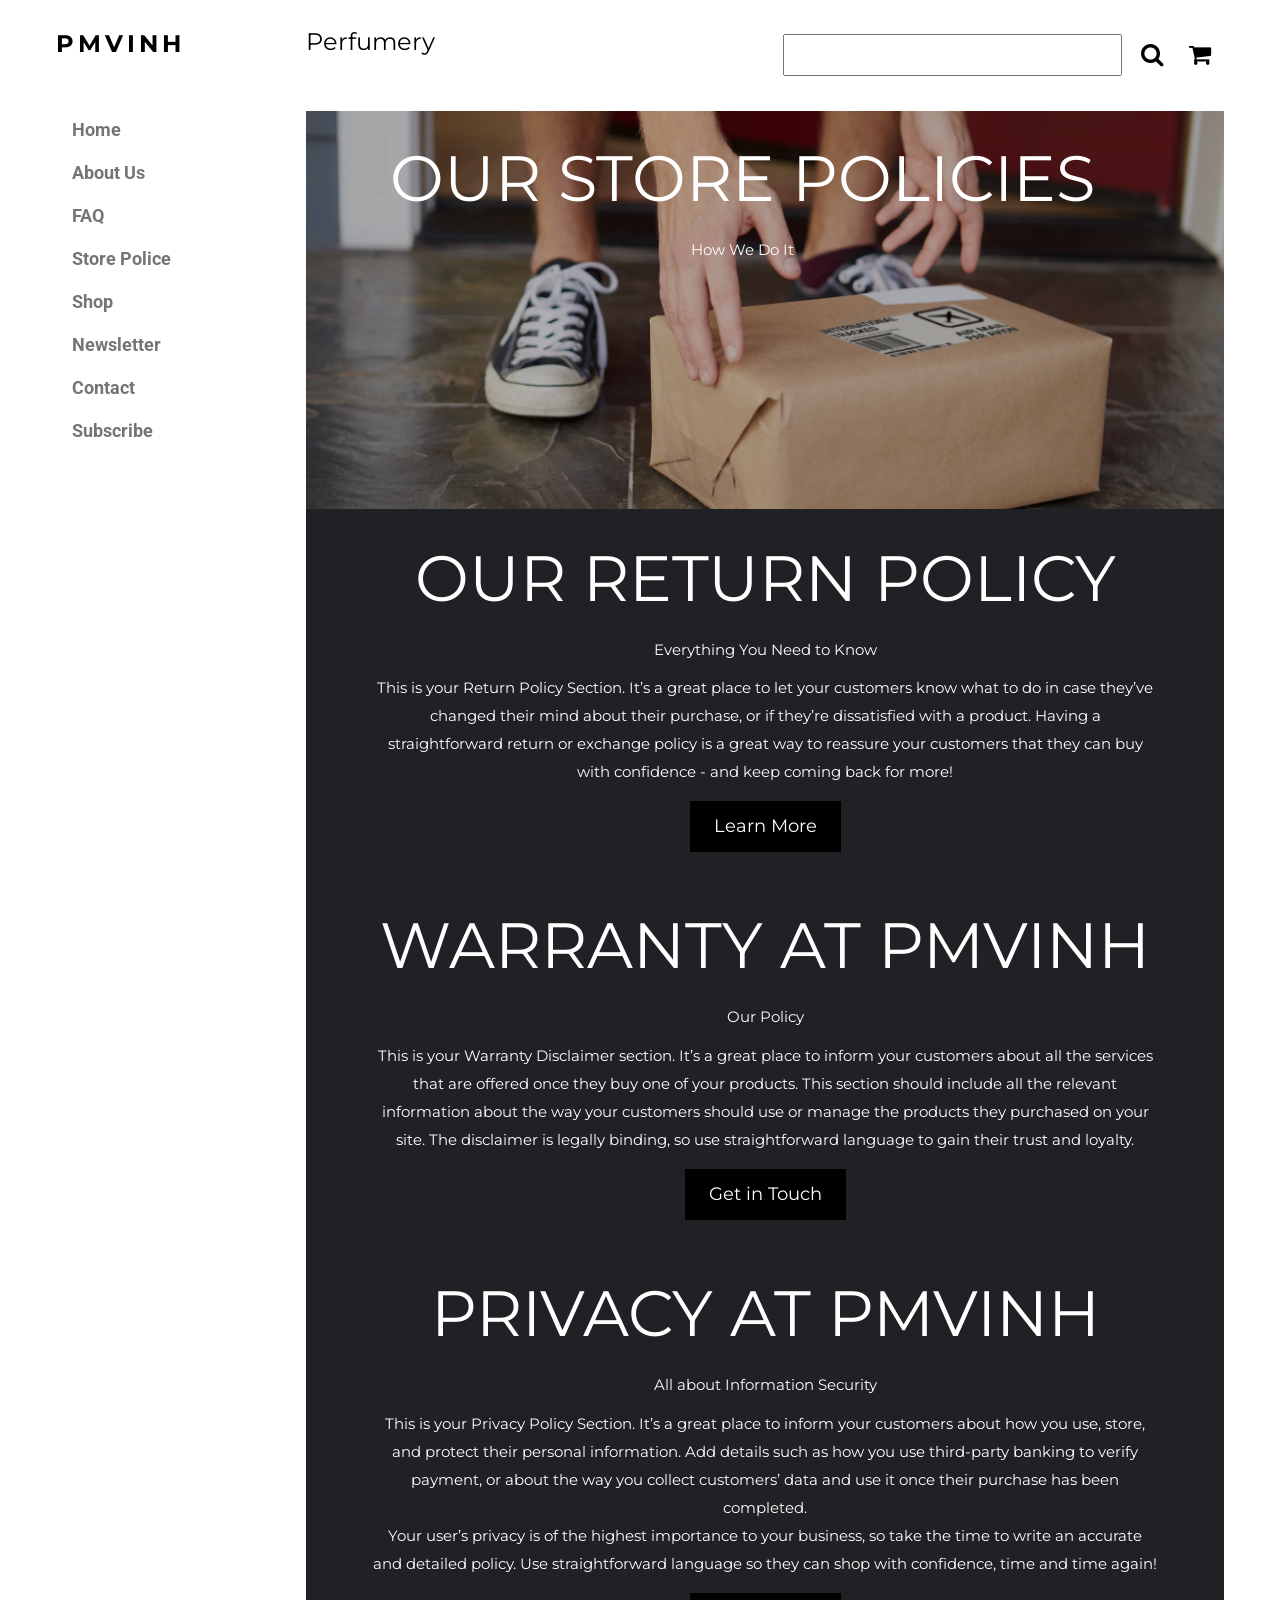
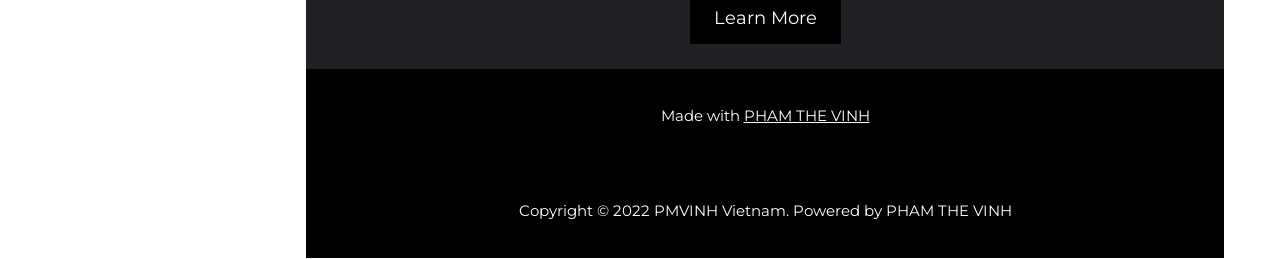
<file: PerfumeryStorePolice.html>
<!DOCTYPE html>
<html>
  <head>
    <title>FAQ|Perfumery</title>
    <meta charset="UTF-8">
    <meta name="viewport" content="width=device-width, initial-scale=1">
    <link rel="stylesheet" href="https://fonts.googleapis.com/css?family=Roboto">
    <link rel="stylesheet" href="https://fonts.googleapis.com/css?family=Montserrat">
    <link rel="stylesheet" href="https://cdnjs.cloudflare.com/ajax/libs/font-awesome/4.7.0/css/font-awesome.min.css">

    <link rel="stylesheet" href="Nhap1.css">
    <link rel="stylesheet" href="Nhap2.css">
    <link rel="stylesheet" href="Nhap3.css">
    <link rel="stylesheet" href="Nhap4.css">
    <link rel="stylesheet" href="Nhap5.css">

    <style>
    .sidebar a {font-family: "Roboto", sans-serif}
    body,h1,h2,h3,h4,h5.wide {font-family: "Montserrat", sans-serif;}
    </style>
  </head>

<body class="content" style="max-width:1200px;">

<!-- Sidebar/menu -->
<nav class="sidebar bar-block white collapse top" style="z-index:3;width:250px" id="mySidebar">
  <div class="container1 display-container padding-16">
    <i onclick="w3_close()" class="fa fa-remove hide-large button display-topright"></i>
    <h3 class="wide"><b>PMVINH </b></h3>
  </div>
  <div class="padding-64 large text-grey" style="font-weight:bold">
  
  <a href="index.html" class="bar-item button padding">Home</a>
  <a href="PerfumeryAboutUs.html" class="bar-item button padding">About Us</a>  
  <a href="PerfumeryFAQ.html" class="bar-item button padding">FAQ</a> 
  <a href="PerfumeryStorePolice.html" class="bar-item button padding">Store Police</a> 
  <a href="PerfumeryShop.html" class="bar-item button padding">Shop</a> 
  <a href="javascript:void(0)" class="bar-item button padding" onclick="document.getElementById('newsletter').style.display='block'">Newsletter</a> 
  <a href="index.html" class="bar-item button padding">Contact</a> 
  <a href="index.html"  class="bar-item button padding">Subscribe</a>
  </div>
  
</nav>

<!-- Top menu on small screens -->
<header class="bar top hide-large black xlarge">
  <div class="bar-item padding-24 wide">PMVINH</div>
  <a href="javascript:void(0)" class="bar-item button padding-24 right" onclick="w3_open()"><i class="fa fa-bars"></i></a>
</header>

<!-- Overlay effect when opening sidebar on small screens -->
<div class="overlay hide-large" onclick="w3_close()" style="cursor:pointer" title="close side menu" id="myOverlay"></div>

<!-- !PAGE CONTENT! -->
<div class="main" style="margin-left:250px">

  <!-- Push down content on small screens -->
  <div class="hide-large" style="margin-top:83px"></div>
  
  <!-- Top header -->
  <header class="container1 xlarge">
    <p class="left">Perfumery</p>
    <p class="right">
<input type="search" id="site-search" name="q">
<button id="search" style="font-size: 100%; margin: 0px;" >
  <i class="fa fa-search " ></i>
 
      
      <!-- The Modal -->
      <button id="cart" style="font-size: 100%; margin: 0px;" >
        <i class="fa fa-shopping-cart " ></i>
    </button>
    <div id="myModal" class="modal">
      <div class="modal-content">
          <div class="modal-header">
              <h5 class="modal1-title">Cart</h5>
              <span class="close">&times;</span>
          </div>
          <div class="modal-body">
              <div class="cart-row">
                  <span class="cart-item cart-header cart-column">Product</span>
                  <span class="cart-price cart-header cart-column">Price</span>
                  <span class="cart-quantity cart-header cart-column">Total</span>
              </div>
              <div class="cart-items">

              </div>
              <div class="cart-total">
                  <strong class="cart-total-title">Total:</strong>
                  <span class="cart-total-price">0 ₽</span>
              </div>
          </div>

          <div class="modal-footer">
              <button type="button" class="btn btn-secondary close-footer">Close</button>
              <button type="button" class="btn btn-primary order">Pay</button>
          </div>
      </div>
  </div>
</nav>

    </p>
    
  </header>

  <!-- Image header -->
  

  <div class="display-container container1 " >
    <img src="5.jpg" alt="Shope" style="width:100%; filter:brightness(70%);">
    <div class="display-topleft text-white" style="padding:10px 100px">
      <h1 class="jumbo hide-small">OUR STORE POLICIES</h1>
      <h1 class="hide-large hide-medium">OUR STORE POLICIES</h1>
      <h1 class="hide-small hide-medium" style="text-align:center; line-height:1.875em ; font-size:15px;">How We Do It</h1>
    </div>

    <div class="Policy2">
      <div class="Policy2-text" style="padding: 10px 50px">
      <h1 class="jumbo hide-small" >OUR RETURN POLICY</h1>
      <h1 class="hide-large hide-medium">OUR RETURN POLICY</h1>
      <h1 class="hide-small" style="text-align:center; line-height:1.875em ; font-size:15px;">Everything You Need to Know</h1>
      <h1 class="hide-small" style="text-align:center; line-height:1.875em ; font-size:15px;">This is your Return Policy Section. It’s a great place to let your customers know what to do in case they’ve changed their mind about their purchase, or if they’re dissatisfied with a product. Having a straightforward return or exchange policy is a great way to reassure your customers that they can buy with confidence - and keep coming back for more!</h1>
      <p><a href="#" class="button black padding-large large">Learn More</a></p>
    </div>
    </div>
  
  <div class="Policy2">
    <div class="Policy2-text" style="padding: 10px 50px">
      <h1 class="jumbo hide-small">WARRANTY AT PMVINH</h1>
      <h1 class="hide-large hide-medium">WARRANTY AT PMVINH</h1>
      <h1 class="hide-small" style="text-align:center; line-height:1.875em ; font-size:15px;">Our Policy</h1>
      <h1 class="hide-small" style="text-align:center; line-height:1.875em ; font-size:15px;">This is your Warranty Disclaimer section. It’s a great place to inform your customers about all the services that are offered once they buy one of your products. This section should include all the relevant information about the way your customers should use or manage the products they purchased on your site. The disclaimer is legally binding, so use straightforward language to gain their trust and loyalty.</h1>
      <p><a href="#" class="button black padding-large large">Get in Touch</a></p>
  </div>
    </div>
  
    <div class="Policy2">
      <div class="Policy2-text" style="padding: 10px 50px">
      <h1 class="jumbo hide-small">PRIVACY AT PMVINH</h1>
      <h1 class="hide-large hide-medium">PRIVACY AT PMVINH</h1>
      <h1 class="hide-small" style="text-align:center; line-height:1.875em ; font-size:15px;">All about Information Security</h1>
      <h1 class="hide-small" style="text-align:center; line-height:1.875em ; font-size:15px;">This is your Privacy Policy Section. It’s a great place to inform your customers about how you use, store, and protect their personal information. Add details such as how you use third-party banking to verify payment, or about the way you collect customers’ data and use it once their purchase has been completed.<br>Your user’s privacy is of the highest importance to your business, so take the time to write an accurate and detailed policy. Use straightforward language so they can shop with confidence, time and time again!</h1>
      <p><a href="#" class="button black padding-large large">Learn More</a></p>
    </div>
    </div>
    <footer id="#footer">
    <div class="black center padding-36">Made with <a href="https://www.facebook.com/vinh.thichyeu/" title="W3.CSS" target="_blank" class="hover-opacity">PHAM THE VINH</a></div>
    <div class="black center padding-36">Copyright © 2022 PMVINH Vietnam. Powered by PHAM THE VINH</div>
    </footer>


    <!-- End page content -->
  </div>
    
  </div>

<!-- Newsletter Modal -->
<div id="newsletter" class="modal">
  <div class="modal-content animate-zoom" style="padding:32px">
    <div class="container white center">
      <i onclick="document.getElementById('newsletter').style.display='none'" class="fa fa-remove right button transparent xxlarge"></i>
      <h2 class="wide">NEWSLETTER</h2>
      <p>Join our mailing list to receive updates on new arrivals and special offers.</p>
      <p><input class="input border" type="text" placeholder="Enter e-mail"></p>
      <button type="button" class="button padding-large red margin-bottom" onclick="document.getElementById('newsletter').style.display='none'">Subscribe</button>
    </div>
  </div>
</div>

<script src='Nhap1.js'></script>
</body>
</html>
</file>
<file: Nhap2.css>
.AboutUs{
	text-align:center;
	display: flex;
	position: relative;
}
</file>
<file: Nhap3.css>
.block2{
	display: flex;
	justify-content:center;
	align-items: center;
	/* min-height: 100vh; */
	min-width: 100%;
	background-attachment: fixed ;
	
	}
	
	.container3{
		position: relative;
		width: 100%;
		padding: 8px;
		padding-bottom: 16px;
		display: flex;
		justify-content: center;
		align-items: center;
		flex-wrap: wrap;
		
	}
	
	.container3 .card3{
	position: relative;
	width: 260px;
	height: 420px;
	background: #fff;
	margin:20px;
	border-radius:20px;
	overflow: hidden;
	box-shadow: 0 15px 25px rgba(0, 0, 0, 0.2);
	transition: 0.5s;
  
	}
	
	.container3:hover .card3{
		filter:blur(20px);
		transform: scale(0.9);
		opacity: 0.5;
	}
	
	.container3 .card3:hover {
		filter:blur(0px);
		transform: scale(1.1);
		opacity: 1;
	}
	
	.container3 .card3 .circle{
	position: relative;
	text-align: center;
	}
	
	.container3 .card3 .circle h2{
		color: goldenrod;
		font-size: 1.5em;
		padding: 30px 0;
	}
	
	.container3 .card3 .content3 {
		position: absolute;
		text-align: center;
	}
	
	.container3 .card3 .content3 p {
	  color:goldenrod ;
	}
	
	.container3 .card3 .content3 a {
	
		position: relative;
		display: inline-block;
		padding: 10px 20px;
		background: #000;
		color:goldenrod;
		border-radius: 5px;
		text-decoration: none;
		margin-top: 5px;
	}
	
	.container3 .card3:nth-child(1) .circle,
	.container3 .card3:nth-child(1) .content3 a{
		background:#1F2124;
	}
	
	.container3 .card3:nth-child(2) .circle,
	.container3 .card3:nth-child(2) .content3 a{
		background:#1F2124;
	}
	
	.container3 .card3:nth-child(3) .circle,
	.container3 .card3:nth-child(3) .content3 a{
		background:#1F2124;
	}
</file>
<file: Nhap4.css>
.Policy{
	text-align:center;
	position: relative;
	padding: 0.01em 16px;
}

.Policy2{
	text-align:center;
	position: relative;
	padding: 0.01em 16px;
	background-color: #1F2124;
	color: #fff;
}
</file>
<file: Nhap5.css>
.goods-card{
    padding-bottom: 30px;
    padding-top: 30px;

  }
</file>
<file: Nhap1.css>
/* contact */

html {
	box-sizing: border-box
}

*,
*:before,
*:after {
	box-sizing: inherit
}

/* Extract from normalize.css by Nicolas Gallagher and Jonathan Neal git.io/normalize */

body {
	margin: 0;
}

footer,
header,
main,
menu,
nav,
section {
	display: block
}

a{
	background-color: transparent
}

a:active,
a:hover {
	outline-width: 0
}

small {
	font-size: 80%
}

img {
	border-style: none
}

button,
input,
select{
	font: inherit;
	margin: 0
}

button,
input {
	overflow: visible
}

button,
select {
	text-transform: none
}

/* End extract */
html,
body {
	font-family: Verdana, sans-serif;
	font-size: 15px;
	line-height: 1.5
}

html {
	overflow-x: hidden
}

h1 {
	font-size: 36px
}

h2 {
	font-size: 30px
}

h3 {
	font-size: 24px
}

h4 {
	font-size: 20px
}

h5 {
	font-size: 18px
}

.serif {
	font-family: serif
}

.sans-serif {
	font-family: sans-serif
}

h1,
h2,
h3,
h4,
h5{
	font-family: "Segoe UI", Arial, sans-serif;
	font-weight: 400;
	margin: 10px 0
}

.wide {
	letter-spacing: 4px
}

img {
	vertical-align: middle
}

a {
	color: inherit
}

.btn,
.button {
	border: none;
	display: inline-block;
	padding: 8px 16px;
	vertical-align: middle;
	overflow: hidden; 
	text-decoration: none;
	color: inherit;
	background-color: inherit;
	text-align: center;
	cursor: pointer;
	white-space: nowrap;
}

.btn:hover {
	box-shadow: 0 8px 16px 0 rgba(0, 0, 0, 0.2), 0 6px 20px 0 rgba(0, 0, 0, 0.19)
}

.tag {
	background-color: #000;
	color: #fff;
	display: inline-block;
	padding-left: 8px;
	padding-right: 8px;
	text-align: center
}

.display-container {
	position: relative;
}

.input {
	padding: 8px;
	display: block;
	border: none;
	border-bottom: 1px solid #ccc;
	width: 100%
}

.select {
	padding: 9px 0;
	width: 100%;
	border: none;
	border-bottom: 1px solid #ccc
}

.sidebar {
	height: 100%;
	width: 200px;
	background-color: #fff;
	position: fixed !important;
	z-index: 1;
}

.main,
#main {
	transition: margin-left .4s
}

.modal {
	z-index:3;
	display: none;
	padding-top: 100px;
	position: fixed;
	left: 0;
	top: 0;
	width: 100%;
	height: 100%;
	overflow: auto;
	background-color: rgb(0, 0, 0);
	background-color: rgba(0, 0, 0, 0.4)
}

.modal-content {
	margin: auto;
	background-color: #fff;
	position: relative;
	padding: 0;
	outline: 0;
	width: 600px
}

.bar {
	width: 100%;
	overflow: hidden
}

.center .bar {
	display: inline-block;
	width: auto
}

.bar .bar-item {
	padding: 8px 16px;
	float: left;
	width: auto;
	border: none;
	display: block;
	outline: 0
}







.bar .button {
	white-space: normal
}

.bar-block .bar-item {
	width: 100%;
	display: block;
	padding: 8px 16px;
	text-align: left;
	border: none;
	white-space: normal;
	float: none;
	outline: 0
}


.bar-block.center .bar-item {
	text-align: center
}

.block {
	display: block;
	width: 100%
}

.container1:after,
.container1:before,
.row:after,
.row:before,
.row-padding:after,
.row-padding:before,
.bar:before,
.bar:after {
	content: "";
	display: table;
	clear: both
}

.col{
	float: left;
	width: 100%
}

.col.s4 {
	width: 33.33333%;
	position: relative;
}

.col.s6 {
	width: 49.99999%
}

.content{
	margin-left: auto;
	margin-right: auto
}

.content {
	max-width: 980px
}

.hide {
	display: none !important
}

@media (min-width:993px) {
	.col.l3 {
		width: 24.99999%
	}
	.goods-wrap{
		height:100%;
		width: 950px;
display: grid;
grid-template-columns: auto auto auto auto;
	}
}

@media (max-width:992px) {
	.sidebar.collapse {
		display: none
	}

	.main {
		margin-left: 0 !important;
		margin-right: 0 !important
	}
	
}

@media (min-width:993px) {
	.modal-content {
		width: 900px
	}

	.hide-large {
		display: none !important
	}

	.sidebar.collapse {
		display: block !important
	}
}

@media (max-width:992px) and (min-width:601px) {
	.hide-medium {
		display: none !important
	}
}

@media (max-width:768px) {
	.modal-content {
		width: 500px
	}

	.modal {
		padding-top: 50px
	}
	.goods-wrap{
		width: 100%;
	}
}

@media (max-width:600px) {
	.modal-content {
		margin: 0 0px;
		width: auto !important
	}
	
	.modal {
		padding-top: 0px
	}

	.hide-small {
		display: none !important;
	}
	
}



.top{
	position: fixed;
	width: 100%;
	z-index: 1
}

.top {
	top: 0
}

.overlay {
	position: fixed;
	display: none;
	width: 100%;
	height: 100%;
	top: 0;
	left: 0;
	right: 0;
	bottom: 0;
	background-color: rgba(0, 0, 0, 0.5);
	z-index: 2
}

.display-topleft {
	position: absolute;
	left: 0;
	top: 0px;
}

.display-middle {
	position: absolute;
	top: 50%;
	left: 50%;
	transform: translate(-50%, -50%);
	-ms-transform: translate(-50%, -50%)
}

.display-container:hover .display-hover {
	display: block
	
}

.display-container:hover span.display-hover {
	display: inline-block
	
}

.display-hover {
	display: none
}

.row-padding,
.row-padding>.col {
	padding: 0 8px;
}

.container1{
	padding: 0.01em 16px;
}

.animate-zoom {
	animation: animatezoom 0.6s
}

@keyframes animatezoom {
	from {
		transform: scale(0)
	}

	to {
		transform: scale(1)
	}
}

.hover-opacity:hover {
	opacity: 0.60
}

.small {
	font-size: 12px !important
}

.medium {
	font-size: 15px !important
}

.large {
	font-size: 18px !important
}

.xlarge {
	font-size: 24px !important
}

.xxlarge {
	font-size: 36px !important
}

.jumbo {
	font-size: 64px !important
}

.justify {
	text-align: justify !important
}

.center {
	text-align: center !important
}

.border {
	border: 1px solid #ccc !important
}

.section{
	margin-top: 16px !important;
	margin-bottom: 16px !important
}

.margin {
	margin: 16px !important
}

.margin-bottom {
	margin-bottom: 16px !important
}

.padding {
	padding: 8px 16px !important
}

.padding-large {
	padding: 12px 24px !important
}

.padding-16 {
	padding-top: 16px !important;
	padding-bottom: 16px !important
}

.padding-24 {
	padding-top: 24px !important;
	padding-bottom: 24px !important;
	margin-left: 16px;
	margin-right: 16px;
}

.padding-32 {
	padding-top: 32px !important;
	padding-bottom: 32px !important;
	margin-left: 16px;
	margin-right: 16px;
}

.padding-36{
	padding-top: 36px !important;
	padding-bottom: 36px !important;
	margin-left: 0px;
	margin-right: 0px;
}

.padding-64 {
	padding-top: 20px !important;
	padding-bottom: 64px !important;
	margin-left: 16px;
	margin-right: 16px;
}

.left {
	float: left !important
}

.right {
	float: right !important
}

.button:hover {
	color: #000 !important;
	background-color: #ccc !important;
}

.transparent:hover {
	background-color: transparent !important
}

/* Colors */

.red,
.hover-red:hover {
	color: #fff !important;
	background-color: #f44336 !important
}

.white,
.hover-white:hover {
	color: #000 !important;
	background-color: #fff !important
}

.black,
.hover-black:hover {
	color: #fff !important;
	background-color: #000 !important;
}

.light-grey,
.hover-light-grey:hover,
.light-gray,
.hover-light-gray:hover {
	color: #000 !important;
	background-color: #f1f1f1 !important
}

.text-white,
.hover-text-white:hover {
	color: #fff !important
}

.text-grey,
.hover-text-grey:hover,
.text-gray,
.hover-text-gray:hover {
	color: #757575 !important
}

/* modal */
/* .modal1 {
  display: none;
  position: fixed;
  z-index: 3;
  padding-top: 100px;
  left: 0;
  top: 0;
  width: 100%;
  height: 100%;
  overflow: auto;
  background-color: rgb(0, 0, 0);
  background-color: rgba(0, 0, 0, 0.4);
}

.modal1-content {
  margin: 0 auto;
  width: 50%;
  position: relative;
  display: flex;
  flex-direction: column;
  background-color: #fff;
  background-clip: padding-box;
  border: 1px solid rgba(0, 0, 0, .2);
  border-radius: .3rem;
  outline: 0;

}

.modal1-body {
  padding: 1rem;
}

.modal1-footer {
  display: flex;
  border-top: 1px solid #aaaaaa;
  padding: 1rem;
  flex-direction: row;
  justify-content: flex-end;
  border-top: 1px solid #aaaaaa;
  padding: 1rem;
}

.modal1-footer>:not(:first-child) {
  margin-left: .25rem;
} */

.btn {
	cursor: pointer;
	outline: none;
	font-weight: 400;
	line-height: 1.25;
	text-align: center;
	white-space: nowrap;
	vertical-align: middle;
	border: 1px solid transparent;
	padding: .5rem 1rem;
	font-size: 1rem;
	border-radius: .25rem;
	transition: all .2s ease-in-out;
  }
  
  .btn-secondary {
	color: #292b2c;
	background-color: #fff;
	border-color: #ccc;
  }
  
  .btn-primary {
	color: #fff;
	background-color: #0275d8;
	border-color: #0275d8;
  }
  
  .modal1-header {
	align-items: center;
	display: flex;
	justify-content: space-between;
	border-bottom: 1px solid #aaaaaa;
	padding: 1rem;
  }
  
  .close {
	color: #aaaaaa;
	font-size: 28px;
	font-weight: bold;
	display: flex;
	flex-direction: row;
	justify-content: flex-end;
  }
  
  .close:hover,
  .close:focus {
	color: #000;
	text-decoration: none;
	cursor: pointer;
  }
  
  #search {
	font-size: 15px;
	color: black;
	background: #fff;
	border: 1px solid transparent;
	border-radius: 10px;
	outline: none;
	margin-left: 1rem;
	padding: 12px;
	cursor: pointer;
  }
  
  #cart {
	font-size: 15px;
	color: black;
	background: #fff;
	border: 1px solid transparent;
	border-radius: 10px;
	outline: none;
	margin-left: 1rem;
	padding: 12px;
	cursor: pointer;
  }
  
  #cart:hover {
	border-color: #fff;
  }
  
  /* cart */
  .cart-header {
	font-weight: bold;
	font-size: 1.25em;
	color: #333;
  }
  
  .cart-column {
	display: flex;
	align-items: center;
	border-bottom: 1px solid black;
	margin-right: 1.5em;
	padding-bottom: 10px;
	margin-top: 10px;
  }
  
  .cart-row {
	display: flex;
  }
  
  .cart-item {
	width: 45%;
  }
  
  .cart-price {
	width: 20%;
	font-size: 1.2em;
	color: #333;
  }
  
  .cart-quantity {
	width: 35%;
  }
  
  .cart-item-image {
	width: 75px;
	height: auto;
	border-radius: 10px;
  }
  
  .btn-danger {
	color: white;
	background-color: #EB5757;
	border: none;
	border-radius: .3em;
	font-weight: bold;
  }
  
  .btn-danger:hover {
	background-color: #CC4C4C;
  }
  
  .cart-quantity-input {
	height: 34px;
	width: 50px;
	border-radius: 5px;
	border: 1px solid #56CCF2;
	background-color: #eee;
	color: #333;
	padding: 0;
	text-align: center;
	font-size: 1.2em;
	margin-right: 25px;
  }
  
  .cart-row:last-child {
	border-bottom: 1px solid black;
  }
  
  .cart-row:last-child .cart-column {
	border: none;
  }
  
  .cart-total {
	text-align: end;
	margin-top: 10px;
	margin-right: 10px;
  }
  
  .cart-total-title {
	font-weight: bold;
	font-size: 1.5em;
	color: black;
	margin-right: 20px;
  }
  
  .cart-total-price {
	color: #333;
	font-size: 1.1em;
  }

.AllAboutUs{
	text-align:center;
	display: flex;
	position: relative;
	
}
</file>
